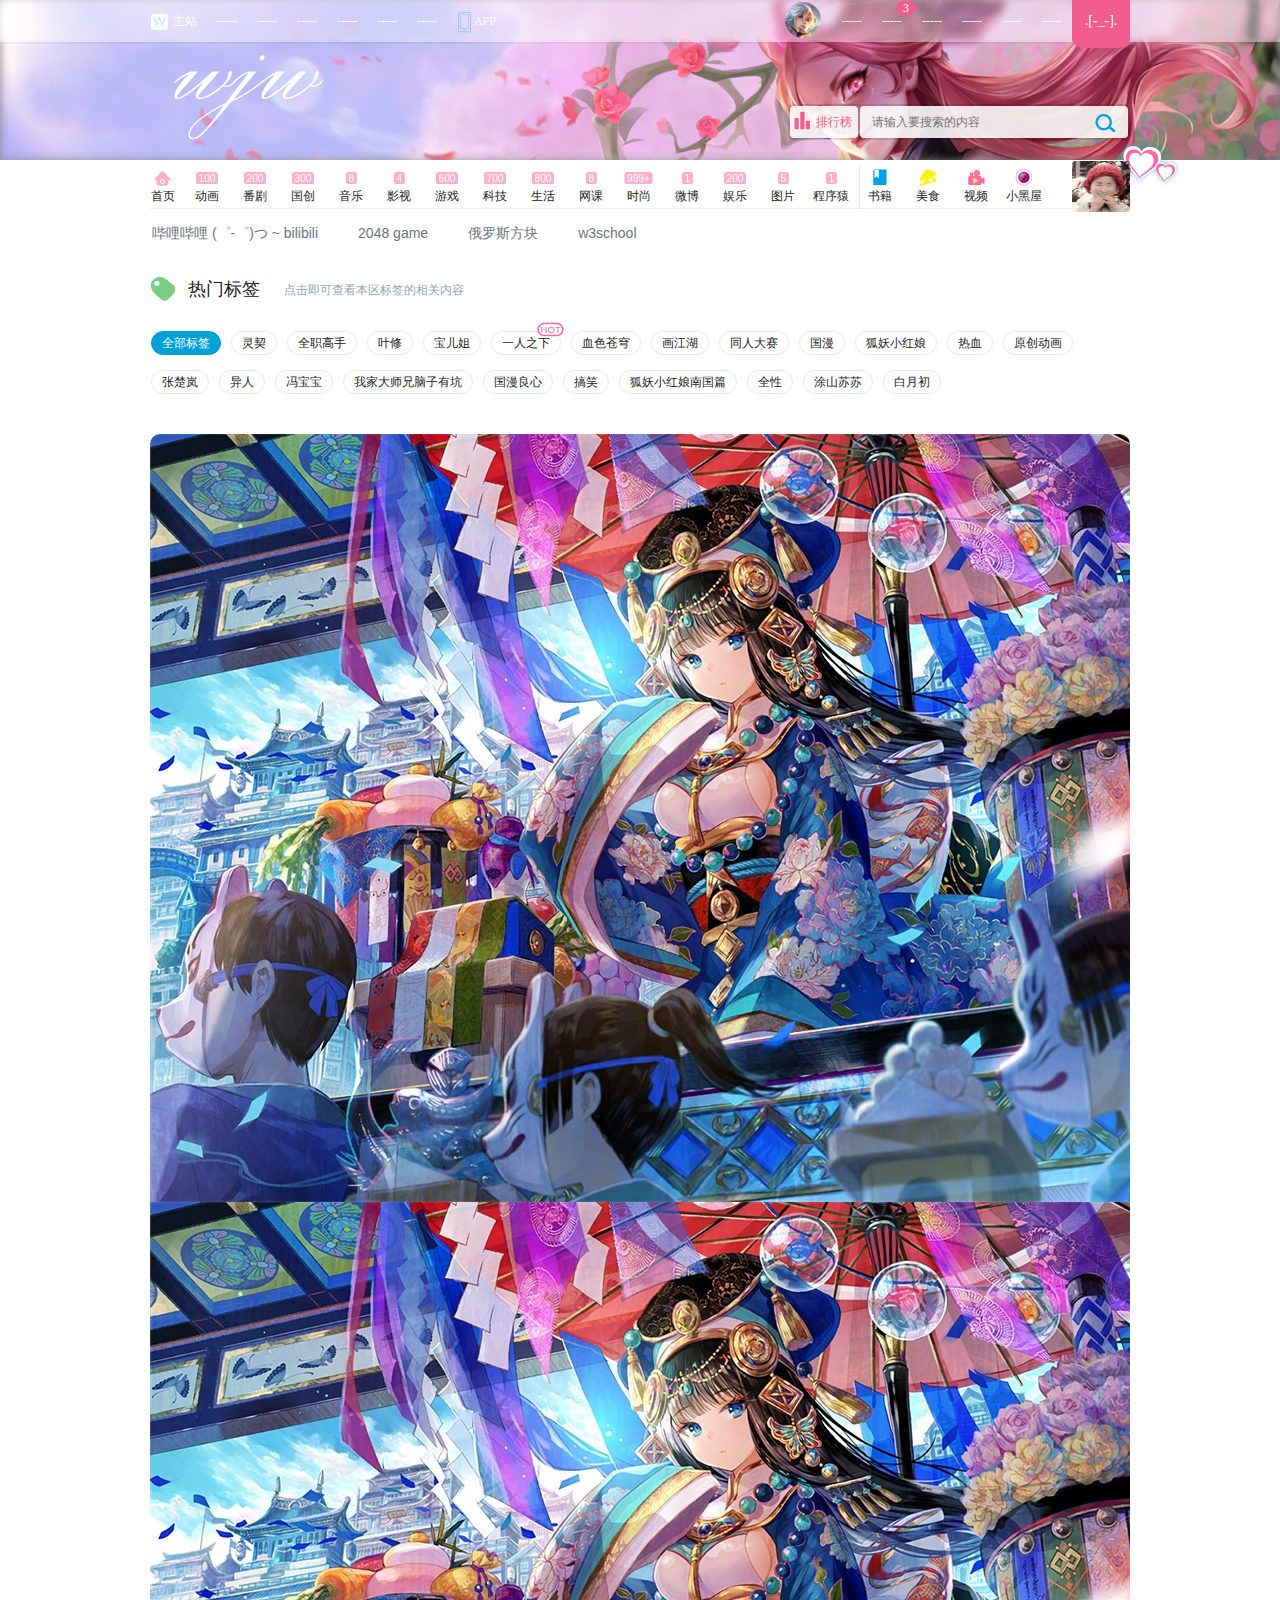
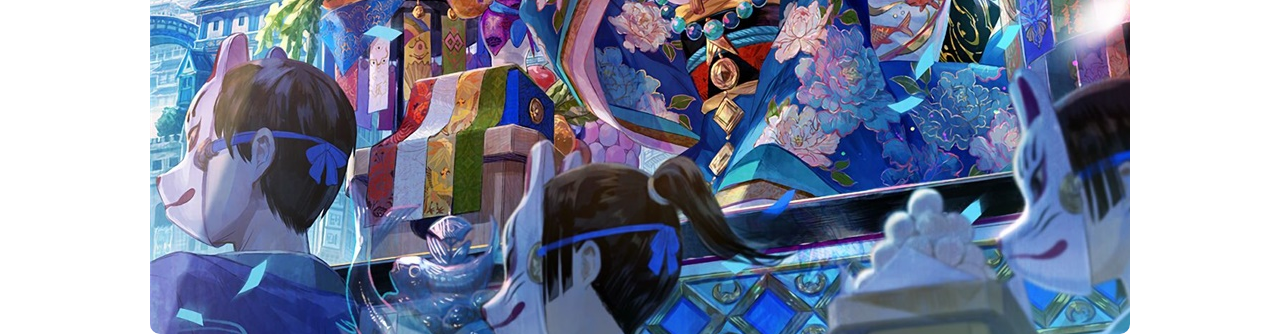
<file: index.html>
<!-- test -->
<!DOCTYPE html><html lang="zh-Hans">
<head>
	<title>personal website</title>
	<meta charset="utf-8" />
	<meta http-equiv="X-UA-Compatible" content="IE=edge" />
	<meta name="renderer" content="webkit" />
	<meta name="description" content="NO NO NO" />
	<meta name="keywords" content="NO,NO,NO" />
	<!-- <meta name="spm_prefix" content="333.113" /> -->
	
	<link rel="shortcut icon"  href="image/main/favicon.png" />
	<link href="css/main.css" type="text/css" rel="stylesheet"/>
	<link href="js/main.js" type="text/script" rel="stylesheet"/>
	<script src="js/main.js"></script>
    
</head>
<body>
	<div id="sub-channel-app">
	</div>
	<div id="app">
		<div class="bili-header-m report-wrap-module report-wrap-module">
			<div class="nav-menu blur-black">
				<div id="blur-bg" class="blur-bg" style="background-image: url(image/main/bgimg_12.png)"> <!-- class="head-banner" -->
				</div>
		  		<div class="nav-mask">
		  		</div>

		  		<div class="bili-wrapper clearfix">
		  			<div class="nav-con fl">
		  				<ul>
		  					<li report-id="playpage_main" class="nav-item home">
		  						<a href="" title="主站" class="t">
		  							<i class="bili-icon"></i>主站</a>
		  					</li>
		  					
		  					<li report-id="playpage_huahua" class="nav-item hbili">
		  						<a href="" target="_blank" title="画友" class="t">-----</a>
		  					</li>
		  					
		  					<li report-id="playpage_game" class="nav-item game">
		  						<a href="" target="_blank" title="游戏中心" class="t">-----</a>
		  						<!---->
		  					</li>
		  					
		  					<li report-id="playpage_live" class="nav-item live">
		  						<a href="" target="_blank" title="直播" class="t">-----</a>
		  						<!---->
		  					</li>
		  					
		  					<li report-id="playpage_buy" class="nav-item buy">
		  						<a href="" target="_blank" title="会员购" class="t">-----</a>
		  					</li>
		  					
		  					<li report-id="playpage_bml" class="nav-item">
		  						<a href="" target="_blank" title="BML" class="t">-----</a>
		  					</li>
		  					
		  					<li report-id="playpage_bworld" class="nav-item">
		  						<a href="" target="_blank" title="BWORLD" class="t">-----</a>
		  					</li>
		  					
		  					<li report-id="playpage_download" class="nav-item mobile">
		  						<i class="b-icon b-icon-app"></i>
		  						<a id="header-mobile-app" href="" target="_blank" title="下载APP" class="t">APP</a>
		  					</li>
		  				</ul>
		  			</div>

		  			<div report-id="playpage_contribution" class="up-load fr">
		  				<a href="" target="_blank" class="u-link">.[-_-].	</a>
		  			</div>
					
					<div class="nav-con fr">
		  				<ul class="fr">
		  					<li report-id="playpage_1" class="profile-info"> <!-- 删除"nav-item"标签 -->
		  						<a href="" title="" class="t">
		  							<div class="i-face">
		  								<img src="image/main/favicon.png" alt="" class="face">
		  								<img class="pendant">
		  							</div>
		  						</a>
		  					</li>
		  					
		  					<li report-id="playpage_2" class="nav-item">
		  						<a href="" target="_blank" title="2" class="t">-----</a>
		  						<div class="bili-header-m vip-m dd-bubble" id="i_menu_become_vip" style="display: none;">
			  						<div class="bubble-traditional">
			  							<div class="recommand">
			  								<div class="title">
			  									hello world
			  									<a href="" target="_blank" class="more">
			  										more and more
			  										<i class="b-icon b-icon-arrow-r"></i>
			  									</a>
			  								</div>
			  								<div class="bubble-col bubble-col-1 bubble-col-3">
			  									<div class="item">
			  									</div>
			  									<div class="item">
			  									</div>
			  									<div class="item">
			  									</div>
			  								</div>
			  							</div>
			  						</div>
		  						</div>
		  					</li>
		  					
		  					<li report-id="playpage_3" class="nav-item">
		  						<a href="" target="_blank" title="3" class="t">
		  							<div class="num">3</div>-----</a>
		  					</li>
		  					
		  					<li report-id="playpage_4" class="nav-item">
		  						<a href="" target="_blank" title="4" class="t">-----</a>
		  					</li>
		  					
		  					<li report-id="playpage_5" class="nav-item">
		  						<a href="" target="_blank" title="5" class="t">-----</a>
		  					</li>
		  					
		  					<li report-id="playpage_6" class="nav-item">
		  						<a href="" target="_blank" title="6" class="t">-----</a>
		  					</li>
		  					
		  					<li report-id="playpage_7" class="nav-item">
		  						<a href="" target="_blank" title="7" class="t">-----</a>
		  					</li>
		  					
		  				</ul>
		  			</div>
				</div>
			</div>

			<div id="head-banner" class="head-banner report-wrap-module report-scroll-module" scrollshow="true" style="background-image: url(image/main/bgimg_12.png)">
				<div class="head-content bili-wrapper">
					<p class="head-title">ak47</p>
					<div class="search">
						<form class="searchform" action="https://www.baidu.com/s" target="_blank" method="get">
							<input type="text" autocomplete="off" accesskey="s" x-webkit-speech x-webkit-grammar="builtin:translate" placeholder="请输入要搜索的内容" name="wd" class="search-keyword">
							<button type="submit" class="search-submit" value="search"></button>
						</form>
						<a href="" target="_blank" class="link-ranking">
						<span>排行榜</span>
						</a>
					</div>
	      			<a href="index.html" class="head-logo" style="background-image: url(image/main/my_logo_2.png);">
	      			</a>
	  			</div>
	      		<a href="" target="_blank" class="banner-link">
	      		</a>
	      		<div class="append-look" onclick="changeBgImg()">
	      			<img src="image/main/append_out.png" alt="">
	      		</div>

	  		</div>
<!-- --------------------------------------------------------------------------------------------------------------------------------------------- -->
	      	<div class="bili-wrapper choose">
		      	<div id="primary_menu" class="primary-menu report-wrap-module report-scroll-module border-b" scrollshow="true">
		      		<ul class="nav-menu">
			      		<li class="home">
			      			<a href="">
			      			<!---->
					      		<div class="nav-name">首页</div>
				      		</a>
				      		<ul class="sub-nav"></ul>
			      		</li>
			      		<li>
			      			<a href="">
					  			<div class="num-wrap">
					  				<span>100</span>
					  			</div>
						      	<div class="nav-name">动画</div>
			      			</a>
				      		<ul class="sub-nav">
					      		<li>
					      			<a href="">
					      				<span>短片·手书·配音</span>
					      			</a>
					      		</li>
				      		
					      		<li>
					      			<a href="">	
					      				<span>综合</span>
					      			</a>
					      		</li>
				      		</ul>
			      		</li>
			      		<li>
			      			<a href="">
					      		<div class="num-wrap">
					      			<span>200</span>
					      		</div>

					      		<div class="nav-name">番剧</div>
			      			</a>
				      		<ul class="sub-nav">
				      			<li>
				      				<a href="">
				      					<span>连载动画</span>
				      				</a>

				      			</li>
				      			
					      		<li>
					      			<a href="">
					      				<span>完结动画</span>
					      			</a>
					      		</li>
					      		
					      		<li>
					      			<a href="">
					      				<span>资讯</span>
					      			</a>
					      		</li>
					      		
					      		<li>
					      			<a href="">
					      				<span>官方延伸</span>
					      			</a>
					      		</li>
					      		
					      		<li>
					      			<a href="">
					      				<span>新番时间表</span>
					      			</a>
					      		</li>
					      		
					      		<li>
					      			<a href="">
					      				<span>番剧索引</span>
					      			</a>
					      		</li>
				      		</ul>
			      		</li>
			      		<li>
			      			<a href="">
					      		<div class="num-wrap">
					      			<span>300</span>
					      		</div>

					      		<div class="nav-name">国创
					      		</div>
			      			</a>
				      		<ul class="sub-nav">
				      			<li>
				      				<a href="">
				      					<span>国产动画</span>
				      				</a>

				      			</li>
				      			
					      		<li>
					      			<a href="">
					      				<span>国产原创相关</span>
					      			</a>
					      		</li>
					      		
					      		<li>
					      			<a href="">
					      				<span>布袋戏</span>
					      			</a>
					      		</li>
					      		
					      		<li>
					      			<a href="">
					      				<span>资讯</span>
					      			</a>
					      		</li>
					      		
					      		<li>
					      			<a href="">
					      				<span>新番时间表</span>
					      			</a>
					      		</li>
					      		
					      		<li>
					      			<a href="">
					      				<span>国产动画索引</span>
					      			</a>
					      		</li>
				      		</ul>
			      		</li>
			      		<li class="music-collection">
			      			<a href="">
					      		<div class="num-wrap">
					      			<span>8</span>
					      		</div>

					      		<div class="nav-name">音乐
								</div>
			      			</a>
				      		<ul class="sub-nav">
				      			<li>
				      				<a href="http://y.qq.com/" target="_blank">
				      					<span>QQ音乐</span>
				      				</a>

				      			</li>
				      			
					      		<li>
					      			<a href="http://www.xiami.com/" target="_blank">
					      				<span>虾米音乐</span>
					      			</a>
					      		</li>
					      		
					      		<li>
					      			<a href="http://www.kugou.com/" target="_blank">
					      				<span>酷狗音乐</span>
					      			</a>
					      		</li>
					      		
					      		<li>
					      			<a href="http://music.baidu.com/" target="_blank">
					      				<span>百度音乐</span>
					      			</a>
					      		</li>
					      		
					      		<li>
					      			<a href="http://www.kuwo.cn/" target="_blank">
					      				<span>酷我音乐</span>
					      			</a>
					      		</li>

					      		<li>
					      			<a href="http://music.163.com/" target="_blank">
					      				<span>网易云音乐</span>
					      			</a>
					      		</li>
					      		
					      		<li>
					      			<a href="" target="_blank">
					      				<span>OP/ED/OST</span>
					      			</a>
					      		</li>
					      		
					      		<li>
					      			<a href="" target="_blank">
					      				<span>音乐选集</span>
					      			</a>
					      		</li>
				      		</ul>
			      		</li>
			      		<li class="video-collection">
							<a href="">
								<div class="num-wrap">
									<span>4</span>
								</div>

								<div class="nav-name">影视
								</div>
							</a>
							<ul class="sub-nav">
								<li>
									<a href="https://www.bilibili.com/" target="_blank">
										<span>哔哩哔哩 (゜-゜)つ ~ bilibili</span>
									</a>
								</li>
									
								<li>
									<a href="https://v.qq.com/" target="_blank">
										<span>腾讯视频</span>
									</a>
								</li>
								
								<li>
									<a href="http://www.iqiyi.com/" target="_blank">
										<span>爱奇艺</span>
									</a>
								</li>
								
								<li>
									<a href="http://www.youku.com/" target="_blank">
										<span>优酷</span>
									</a>
								</li>
							</ul>
						</li>
			      		<li>
			      			<a href="">
					      		<div class="num-wrap">
					      			<span>600</span>
					      		</div>

					      		<div class="nav-name">游戏
					      		</div>
				      		</a>
				      		<ul class="sub-nav">
				      			<li>
				      				<a href="">
				      					<span>单机游戏</span>
				      				</a>

				      			</li>
				      			
					      		<li>
					      			<a href="">
					      				<span>电子竞技</span>
					      			</a>
					      		</li>
					      		
					      		<li>
					      			<a href="">
					      				<span>手机游戏</span>
					      			</a>
					      		</li>
					      		
					      		<li>
					      			<a href="">
					      				<span>网络游戏</span>
					      			</a>
					      		</li>
					      		
					      		<li>
					      			<a href="">
					      				<span>小游戏</span>
					      			</a>
					      			<ul class="sub-sub-nav">
					      				<li>
					      					<a href="html/2048Game.html" target="_blank">
					      						<span>2048 game</span>
					      					</a>
					      				</li>

					      				<li>
					      					<a href="html/tetrisGame.html" target="_blank">
					      						<span>俄罗斯方块</span>
					      					</a>
					      				</li>
					      			</ul>
					      		</li>
					      		
					      		<li>
					      			<a href="">
					      				<span>音游</span>
					      			</a>
					      		</li>
					      		
				      		</ul>
				      	</li>
			      		<li>
			      			<a href="">
					      		<div class="num-wrap">
					      			<span>700</span>
					      		</div>

					      		<div class="nav-name">科技
					      		</div>
				      		</a>
				      		<ul class="sub-nav">
				      			<li>
				      				<a href="">
				      					<span>趣味科普人文</span>
				      				</a>

				      			</li>
				      			
					      		<li>
					      			<a href="">
					      				<span>演讲·公开课</span>
					      			</a>
					      		</li>
					      		
					      		<li>
					      			<a href="">
					      				<span>星海</span>
					      			</a>
					      		</li>
					      		
					      		<li>
					      			<a href="">
					      				<span>数码</span>
					      			</a>
					      		</li>
					      		
					      		<li>
					      			<a href="">
					      				<span>机械</span>
					      			</a>
					      		</li>
					      		
				      		</ul>
				      	</li>
			      		<li>
			      			<a href="">
					      		<div class="num-wrap">
					      			<span>800</span>
					      		</div>

					      		<div class="nav-name">生活
					      		</div>
			      			</a>
				      		<ul class="sub-nav">
				      			<li>
				      				<a href="">
				      					<span>搞笑</span>
				      				</a>

				      			</li>
				      			
					      		<li>
					      			<a href="">
					      				<span>日常</span>
					      			</a>
					      		</li>
					      		
					      		<li>
					      			<a href="">
					      				<span>美食圈</span>
					      			</a>
					      		</li>
					      		
					      		<li>
					      			<a href="">
					      				<span>动物圈</span>
					      			</a>
					      		</li>
					      		
					      		<li>
					      			<a href="">
					      				<span>手工</span>
					      			</a>
					      		</li>
					      		
					      		<li>
					      			<a href="">
					      				<span>绘画</span>
					      			</a>
					      		</li>
					      		
					      		<li>
					      			<a href="">
					      				<span>运动</span>
					      			</a>
					      		</li>
					      		
					      		<li>
					      			<a href="">
					      				<span>其他</span>
					      			</a>
					      		</li>
				      		</ul>
			      		</li>
			      		<li class="net-class">
			      			<a href="">
					  			<div class="num-wrap">
					  				<span>8</span>
					  			</div>

					  			<div class="nav-name">网课
					  			</div>
				      		</a>
				      		<ul class="sub-nav">
					      		<li>
					      			<a href="http://study.163.com/" target="_blank">
					      				<span>网易云课堂</span>
					      			</a>
					      		</li>
					      		<li>
					      			<a href="http://open.163.com/" target="_blank">
					      				<span>网易公开课</span>
					      			</a>
					      		</li>
					      		<li>
					      			<a href="http://www.51rgb.com/" target="_blank">
					      				<span>51rgb</span>
					      			</a>
					      		</li>
					      		<li>
					      			<a href="https://www.liaoxuefeng.com/" target="_blank">
					      				<span>廖雪峰</span>
					      			</a>
					      		</li>
					      		<li>
					      			<a href="http://www.geconline.cn/course/explore/Embedded_vip" target="_blank">
					      				<span>粤嵌课堂</span>
					      			</a>
					      		</li>
					      		<li>
					      			<a href="http://www.w3school.com.cn/index.html" target="_blank">
					      				<span>w3school</span>
					      			</a>
					      		</li>
					      		<li>
					      			<a href="http://www.imooc.com/course/list" target="_blank">
					      				<span>慕课网</span>
					      			</a>
					      		</li>
					      		<li>
					      			<a href="https://ke.qq.com/" target="_blank">
					      				<span>腾讯课堂</span>
					      			</a>
					      		</li>
				      		</ul>
				      	</li>
			      		<li>
			      			<a href="">
								<div class="num-wrap">
									<span>999+</span>
								</div>

								<div class="nav-name">时尚
								</div>
			  				</a>
				  			<ul class="sub-nav">
				  				<li>
				  					<a href="">
				  						<span>美妆</span>
				  					</a>
				  				</li>
				  				
					  			<li>
					  				<a href="">
					  					<span>服饰</span>
					  				</a>
					  			</li>
					  			
					  			<li>
					  				<a href="">
					  					<span>健身</span>
					  				</a>
					  			</li>
					  			
					  			<li>
					  				<a href="">
					  					<span>资讯</span>
					  				</a>
					  			</li>
				  			</ul>
				  		</li>
			  			<li class="weibo-sina">
			  				<a href="https://weibo.com/" target="_blank">
								<div class="num-wrap">
									<span>1</span>
								</div>

								<div class="nav-name">微博
								</div>
							</a>
							<ul class="sub-nav"><!----></ul>
						</li>
						<li>
							<a href="">
								<div class="num-wrap">
									<span>200</span>
								</div>

								<div class="nav-name">娱乐
								</div>
							</a>
							<ul class="sub-nav">
								<li>
									<a href="">
										<span>综艺</span>
									</a>
								</li>
								
								<li>
									<a href="">
										<span>明星</span>
									</a>
								</li>
								
								<li>
									<a href="">
										<span>Korea相关</span>
									</a>
								</li>
							</ul>
						</li>
						<li>
			      			<a href="">
					      		<div class="num-wrap">
					      			<span>5</span>
					      		</div>

					      		<div class="nav-name">图片
					      		</div>
				        	</a>
				      		<ul class="sub-nav">
					      		<li>
					      			<a href="http://image.baidu.com/" target="_blank">
					      				<span>百度图片</span>
					      			</a>
					      		</li>
					      		<li>
					      			<a href="https://pixabay.com/" target="_blank">
					      				<span>pixabay</span>
					      			</a>
					      		</li>
					      		<li>
					      			<a href="https://unsplash.com/search/photos/book" target="_blank">
					      				<span>unsplash</span>
					      			</a>
					      		</li>
					      		<li>
					      			<a href="" target="_blank">
					      				<span>--</span>
					      			</a>
					      		</li>
					      		<li>
					      			<a href="" target="_blank">
					      				<span>--</span>
					      			</a>
					      		</li>
				      		</ul>
			      		</li>
						<li class="code-tool">
							<a href="">
								<div class="num-wrap">
									<span>1</span>
								</div>

								<div class="nav-name">程序猿
								</div>
							</a>
							<ul class="sub-nav">
								<li>
									<a href="https://tool.lu/" target="_blank">
										<span>程序猿工具箱</span>
									</a>
								</li>
								
								<li>
									<a href="">
										<span>...</span>
									</a>
								</li>
								
								<li>
									<a href="">
										<span>...</span>
									</a>
								</li>
							</ul>
						</li>
						<li class="side-nav book" style="border-left: 1px solid #e5e9ef">
							<a href="http://www.neat-reader.cn/" target="_blank" class="side-link">
								<i class="book"></i>
								<span>书籍</span>
							</a>
							<div class="sub-nav square-wrap">
								<ul>
									<li>
										<a href="">
											<i class="icon-prim icon-vip-buy"></i>
											<span>文学小说</span>
										</a>
									</li>
									
									<li>
										<a href="">
											<i class="icon-prim icon-activity"></i>
											<span>经典名著</span>
										</a>
									</li>
									
									<li>
										<a href="">
											<i class="icon-prim icon-game"></i>
											<span>生活休闲</span>
										</a>
									</li>
									
									<li>
										<a href="">
											<i class="icon-prim icon-news"></i>
											<span>科普教育</span>
										</a>
									</li>
									
									<li>
										<a href="">
											<i class="icon-prim icon-hy"></i>
											<span>纪实传记</span>
										</a>
									</li>
									
									<li>
										<a href="">
											<i class="icon-prim icon-mango"></i>
											<span>心理学</span>
										</a>
									</li>

									<li>
										<a href="">
											<i class="icon-prim icon-mango"></i>
											<span>社科历史</span>
										</a>
									</li>

									<li>
										<a href="">
											<i class="icon-prim icon-mango"></i>
											<span>心理学</span>
										</a>
									</li>
								</ul>
								<div class="square-field">
								</div>
							</div>
						</li>
						<li class="side-nav yami-food">
							<a href="" class="side-link">
								<i class="yami-food"></i>
								<span>美食</span>
							</a>
							<div class="sub-nav square-wrap">
								<ul>
									<li>
										<a href="">
											<i class="icon-prim icon-vip-buy"></i>
											<span>会员购</span>
										</a>
									</li>
									
									<li>
										<a href="">
											<i class="icon-prim icon-activity"></i>
											<span>活动中心</span>
										</a>
									</li>
									
									<li>
										<a href="">
											<i class="icon-prim icon-game"></i>
											<span>游戏中心</span>
										</a>
									</li>
									
									<li>
										<a href="">
											<i class="icon-prim icon-news"></i>
											<span>新闻中心</span>
										</a>
									</li>
									
									<li>
										<a href="">
											<i class="icon-prim icon-hy"></i>
											<span>画友</span>
										</a>
									</li>
									
									<li>
										<a href="">
											<i class="icon-prim icon-mango"></i>
											<span>芒果TV</span>
										</a>
									</li>
								</ul>
								<div class="square-field">
								</div>
							</div>
						</li>
						<li class="side-nav video">
							<a href="" class="side-link">
								<i class="live"></i>
								<span>视频</span>
							</a>
							<div class="sub-nav nav-live">
								<ul>

									<li>
										<a href="">
											<span>推荐主播</span>
										</a>
									</li>
									
									<li>
										<a href="">
											<span>生活娱乐</span>
										</a>
									</li>
									
									<li>
										<a href="">
											<span>绘画专区</span>
										</a>
									</li>
									
									<li>
										<a href="">
											<span>唱见舞见</span>
										</a>
									</li>
									
									<li>
										<a href="">
											<span>御宅文化</span>
										</a>
									</li>
									
									<li>
										<a href="">
											<span>单机联机</span>
										</a>
									</li>
									
									<li>
										<a href="">
											<span>网络游戏</span>
										</a>
									</li>
									
									<li>
										<a href="">
											<span>电子竞技</span>
										</a>
									</li>
									
									<li>
										<a href="">
											<span>手游直播</span>
										</a>
									</li>
								</ul>
								<div class="live-field fl">
									<a target="_blank" href="" class="pic">
										<img src="image/main/GIF.gif" alt="有文画">
									</a>
									<a target="_blank" href="" class="pic">
										<img src="image/main/GIF.gif" alt="小视频">
									</a>
								</div>
							</div>
						</li>
						<li class="side-nav blackroom">
							<a href="" class="side-link">
								<i class="blackroom"></i>
								<span>小黑屋</span>
							</a>
						</li>
					</ul>
					<div class="gif-menu nav-gif">
						<a href=" " target="_blank" title="gif" class="random-p">
							<img src="image/main/GIF.gif" alt>
						</a>
					</div>
				</div>
			</div>
		</div>
<!-- ---------------------------------------------------------------------------------------------------------------------------------------- -->
		<div class="bili-wrapper">
			<div class="sub-nav-m">
				<ul class="clearfix">
					<li class="on">
						<a href="https://www.bilibili.com/" target="_blank">哔哩哔哩 (゜-゜)つ ~ bilibili
						</a>
					</li>
					<li>
						<a href="html/2048Game.html" target="_blank">2048 game
						</a>
					</li>
					<li>
						<a href="html/tetrisGame.html" target="_blank">俄罗斯方块
						</a>
					</li>
					<li>
						<a href="http://www.w3school.com.cn/index.html" target="_blank">w3school
						</a>
					</li>
				</ul>
				<div class="tips">
					<i class="t-arrow"></i>
					<p></p>
				</div>
			</div>
<!-- --------------------------------------------------- -->
			<div class="sub-channel-m">
				<!---->
				<div class="tag-list-wrp">
					<div class="title clearfix">
						<span class="icon"></span>
						<span class="name">热门标签</span>
						<span class="small">点击即可查看本区标签的相关内容</span>
					</div>

					<div class="tag-list-cnt" style="max-height:auto;">
						<ul class="tag-list">
							<li title="全部标签" class="tag-item on">
								<a href="#/all" class="tag-a">全部标签
								</a>
							</li>
							
							<li title="灵契" class="tag-item">
								<a href="#/000001" class="tag-a">灵契
								</a>
							</li>
						
							<li title="全职高手" class="tag-item">
								<a href="#/000002" class="tag-a">全职高手
								</a>
							</li>
						
							<li title="叶修" class="tag-item">
								<a href="#/000003" class="tag-a">叶修
								</a>
							</li>
						
							<li title="宝儿姐" class="tag-item">
								<a href="#/000004" class="tag-a">宝儿姐
								</a>
							</li>
						
							<li title="一人之下" class="tag-item">
								<a href="#/000005" class="tag-a">一人之下
								</a>
								<div class="hot">HOT
								</div>
							</li>
						
							<li title="血色苍穹" class="tag-item">
								<a href="#/000006" class="tag-a">血色苍穹
								</a>
							</li>
						
							<li title="画江湖" class="tag-item">
								<a href="#/000007" class="tag-a">画江湖
								</a>
							</li>
						
							<li title="同人大赛" class="tag-item">
								<a href="#/000008" class="tag-a">同人大赛
								</a>
							</li>
						
							<li title="国漫" class="tag-item">
								<a href="#/000009" class="tag-a">国漫
								</a>
							</li>
						
							<li title="狐妖小红娘" class="tag-item">
								<a href="#/000010" class="tag-a">狐妖小红娘
								</a>
							</li>
						
							<li title="热血" class="tag-item">
								<a href="#/000011" class="tag-a">热血
								</a>
							</li>
						
							<li title="原创动画" class="tag-item">
								<a href="#/000012" class="tag-a">原创动画
								</a>
							</li>
						
							<li title="张楚岚" class="tag-item">
								<a href="#/000013" class="tag-a">张楚岚
								</a>
								<!---->
							</li>
						
							<li title="异人" class="tag-item">
								<a href="#/000014" class="tag-a">异人
								</a>
								<!---->
							</li>
						
							<li title="冯宝宝" class="tag-item">
								<a href="#/000015" class="tag-a">冯宝宝
								</a>
								<!---->
							</li>
						
							<li title="我家大师兄脑子有坑" class="tag-item">
								<a href="#/000016" class="tag-a">我家大师兄脑子有坑
								</a>
								<!---->
							</li>
						
							<li title="国漫良心" class="tag-item">
								<a href="#/000017" class="tag-a">国漫良心
								</a>
								<!---->
							</li>
						
							<li title="搞笑" class="tag-item">
								<a href="#/000018" class="tag-a">搞笑
								</a>
								<!---->
							</li>
						
							<li title="狐妖小红娘南国篇" class="tag-item">
								<a href="#/000019" class="tag-a">狐妖小红娘南国篇
								</a>
								<!---->
							</li>
						
							<li title="全性" class="tag-item">
								<a href="#/000020" class="tag-a">全性
								</a>
								<!---->
							</li>
						
							<li title="涂山苏苏" class="tag-item">
								<a href="#/000021" class="tag-a">涂山苏苏
								</a>
								<!---->
							</li>
						
							<li title="白月初" class="tag-item">
								<a href="#/000022" class="tag-a">白月初
								</a>
								<!---->
							</li>
						</ul>
					</div>
					<!---->
				</div>
<!-- --------------------------------------------------- -->
				<!-- <div>
					<div class="l-con">
						<div class="video-floor-m" style="display:none;">
							<div class="dynamic-title">
								<div class="title clearfix">
									<span class="icon"></span>
									<span class="name">最新动态</span>
								</div>

								<div class="read-push">
									<i class="icon icon_read"></i>
									<span class="info">换一换</span>
								</div>
							</div>
							<div class="storey-box clearfix">
								<div class="v-list">
									<div class="load-state">
										<span class="loading">正在加载...</span>
									</div>
								</div>
							</div>
						</div>
						<div id="videolist_box" class="video-list list-c">
							<div class="vl-hd clearfix">
								<div class="left">
									<ul class="tab-list order-tab">
										<a href="#/all/default">
										<li class="on">投稿时间排序
										</li>
										</a>
										<a href="#/all/click/0/1/2018-05-26,2018-06-02">
											<li>视频热度排序
											</li>
										</a>
									</ul>
								</div>

								<div class="right">
									<ul class="tab-list type-tab">
										<a href="#/all/default/0">
										<li class="all on">全部
										</li>
										</a>
										<a href="#/all/default/1">
										<li class="origin">原创
										</li>
										</a>
									</ul>
									<span class="s-line"></span>
									<ul class="tab-list display-tab">
										<li class="mod-1">
										</li>
									
										<li class="mod-2 on">
										</li>
								
										<li class="mod-3">
										</li>
									</ul>
								</div>
							</div>

							<div class="vd-list-cnt">
								<ul class="vd-list mod-2"></ul>
								<div style="clear:both">
								</div>
								<div class="load-state">
									<span class="loading">正在加载...
									</span>
								</div>
							</div>
						</div>
					</div>

					<div class="r-con">
						<section class="sec-rank">
							<header class="rank-head">
								<h3>热门</h3>
							</header>
							<div class="rank-list-wrap">
								<ul class="rank-list hot-list">
									<li class="state">
										<div class="b-loading">
										</div>
									</li>
								</ul>
							</div>
						</section>
						<div class="mobile-link-l">
							<a href="//app.bilibili.com/" target="_blank">
							</a>
						</div>
					</div>

					<div class="clearfix">
					</div>
				</div> -->

<div style="height: 1500px; background: url(image/main/bgimg_8.png); -webkit-filter: blur(0px); filter: blur(0px); border-radius: 10px;"></div>

				<div id="go-top-m" class="go-top-m" onclick="pageScroll()">
					<div title="返回顶部" class="go-top icon"></div>
				</div>

			</div>
		</div>
	</div>
</body>
</html>
</file>
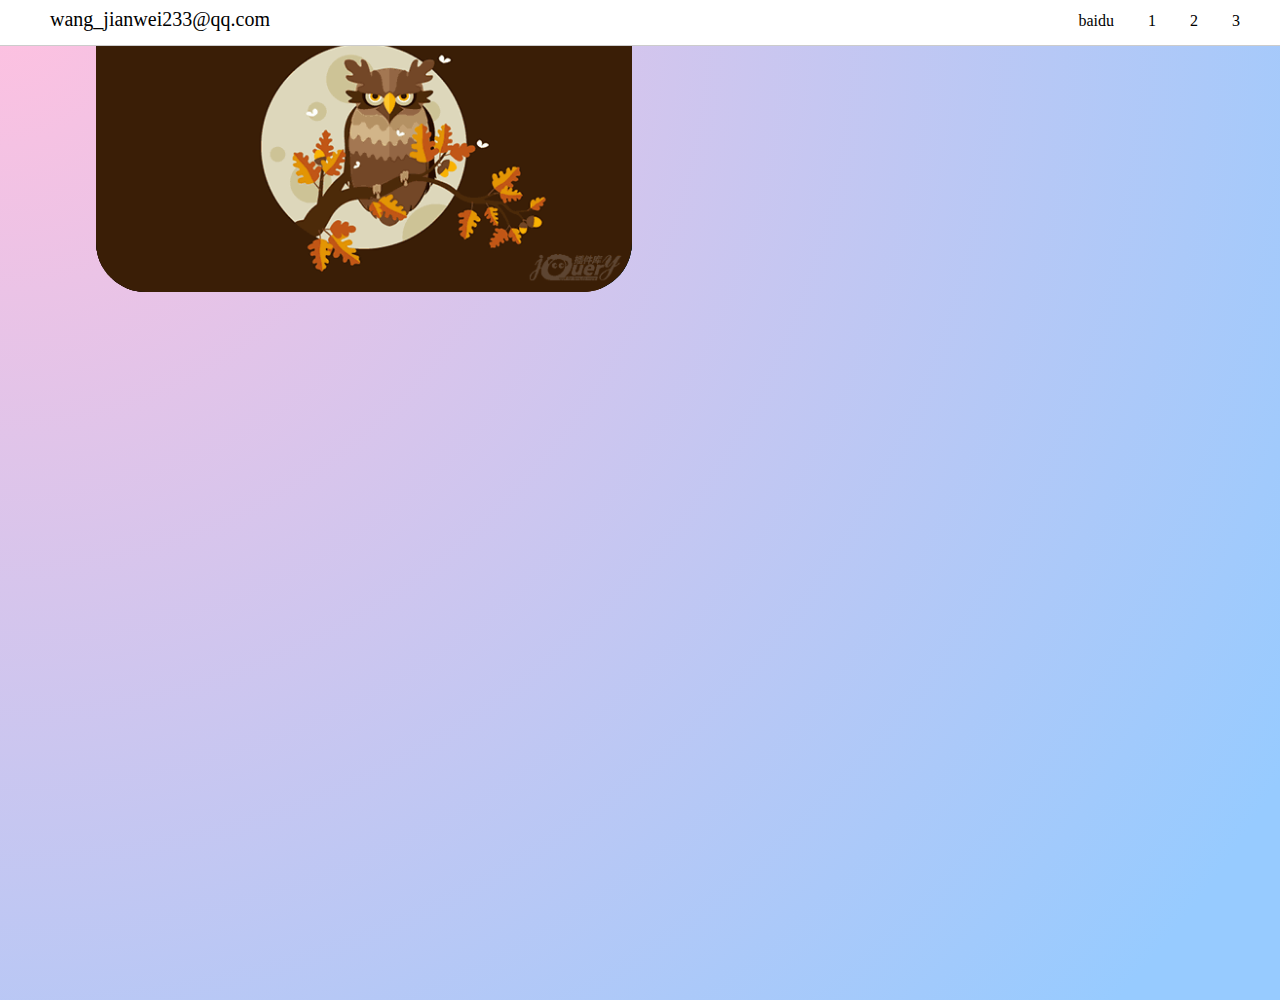
<file: old/index.html>
<!DOCTYPE html>
<html lang="en">
<head>
    <meta charset="UTF-8">
    <meta name="viewport" content="width=device-width, initial-scale=1, maximum-scale=1, user-scalable=no">
    <title>wang_jianwei233@qq.com</title>
    <link href="css/main.css" type="text/css" rel="stylesheet"/>
    <script src="http://ajax.googleapis.com/ajax/libs/jquery/1.11.0/jquery.min.js"></script>
    <script src="http://ajax.aspnetcdn.com/ajax/jQuery/jquery-1.11.0.js"></script>
    <script src="js/jquery-3.3.1.js"></script>
    <script src="js/main.js"></script>

</head>

<body class="index_body">
    <div class="head">
        <div class="head_1">
            <p>
                wang_jianwei233@qq.com
            </p>
        </div>
        <div class="head_2">
            <p class="baidu_p">
                <a href="https://www.baidu.com">baidu</a>
                <a href="https://www.baidu.com">1</a>
                <a href="https://www.baidu.com">2</a>
                <a href="https://www.baidu.com">3</a>
            </p>
        </div>
        <div style="width: 100%; height: 1px; background-color: #ccc; float: left;">
        </div>
    </div>

    <div class="middle">
        <div class="container">
            <div class="slide" alt="star">
                <!-- 轮播图片数量可自行增减 -->
                <div class="img"><img src="image/1.png"/></div>
                <div class="img"><img src="image/2.png"/></div>
                <div class="img"><img src="image/3.png"/></div>
                <div class="img"><img src="image/4.png"/></div>
                <div class="img"><img src="image/5.png"/></div>

                <div class="slide-bt"></div>
            </div>
        </div>
    </div>

    


</body>
</html>
</file>
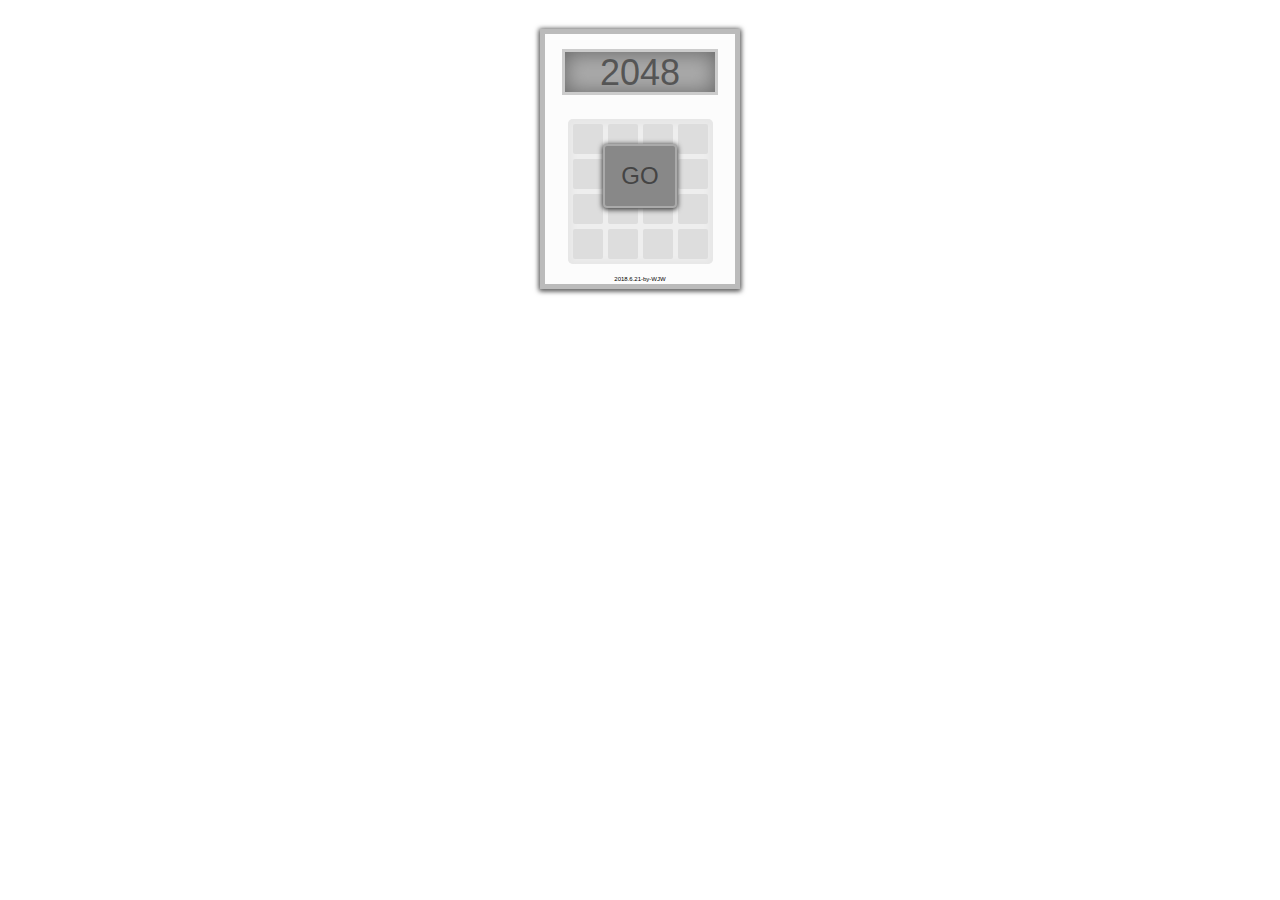
<file: html/2048Game.html>
<!DOCTYPE html>
<html lang="en">
<head>

	<meta charset="UTF-8">
	<title>2048-Game</title>

	<link href="../css/2048Game.css" type="text/css" rel="stylesheet"/>
	<link href="../js/2048Game.js" type="text/script" rel="stylesheet"/>
	
</head>
<body>
	<div class="all">

		<div class="head1">
			<p id="score" style="text-align: center;">2048</p>
		</div>

		<div id="mmm" class="mmm">
			<p>2018.6.21-by-WJW</p>
		</div>

		<div id="begin" class="begin" onclick="clickBegin()">
			GO
		</div>

		<div id="mid" class="head2">

			<div class="k num-1-1"><p id="p-1-1"></p></div>
			<div class="k num-1-2"><p id="p-1-2"></p></div>
			<div class="k num-1-3"><p id="p-1-3"></p></div>
			<div class="k num-1-4"><p id="p-1-4"></p></div>

			<div class="k num-2-1"><p id="p-2-1"></p></div>
			<div class="k num-2-2"><p id="p-2-2"></p></div>
			<div class="k num-2-3"><p id="p-2-3"></p></div>
			<div class="k num-2-4"><p id="p-2-4"></p></div>

			<div class="k num-3-1"><p id="p-3-1"></p></div>
			<div class="k num-3-2"><p id="p-3-2"></p></div>
			<div class="k num-3-3"><p id="p-3-3"></p></div>
			<div class="k num-3-4"><p id="p-3-4"></p></div>

			<div class="k num-4-1"><p id="p-4-1"></p></div>
			<div class="k num-4-2"><p id="p-4-2"></p></div>
			<div class="k num-4-3"><p id="p-4-3"></p></div>
			<div class="k num-4-4"><p id="p-4-4"></p></div>

		</div>
	</div>
</body>

<script src="../js/2048Game.js"></script>

</html>
</file>
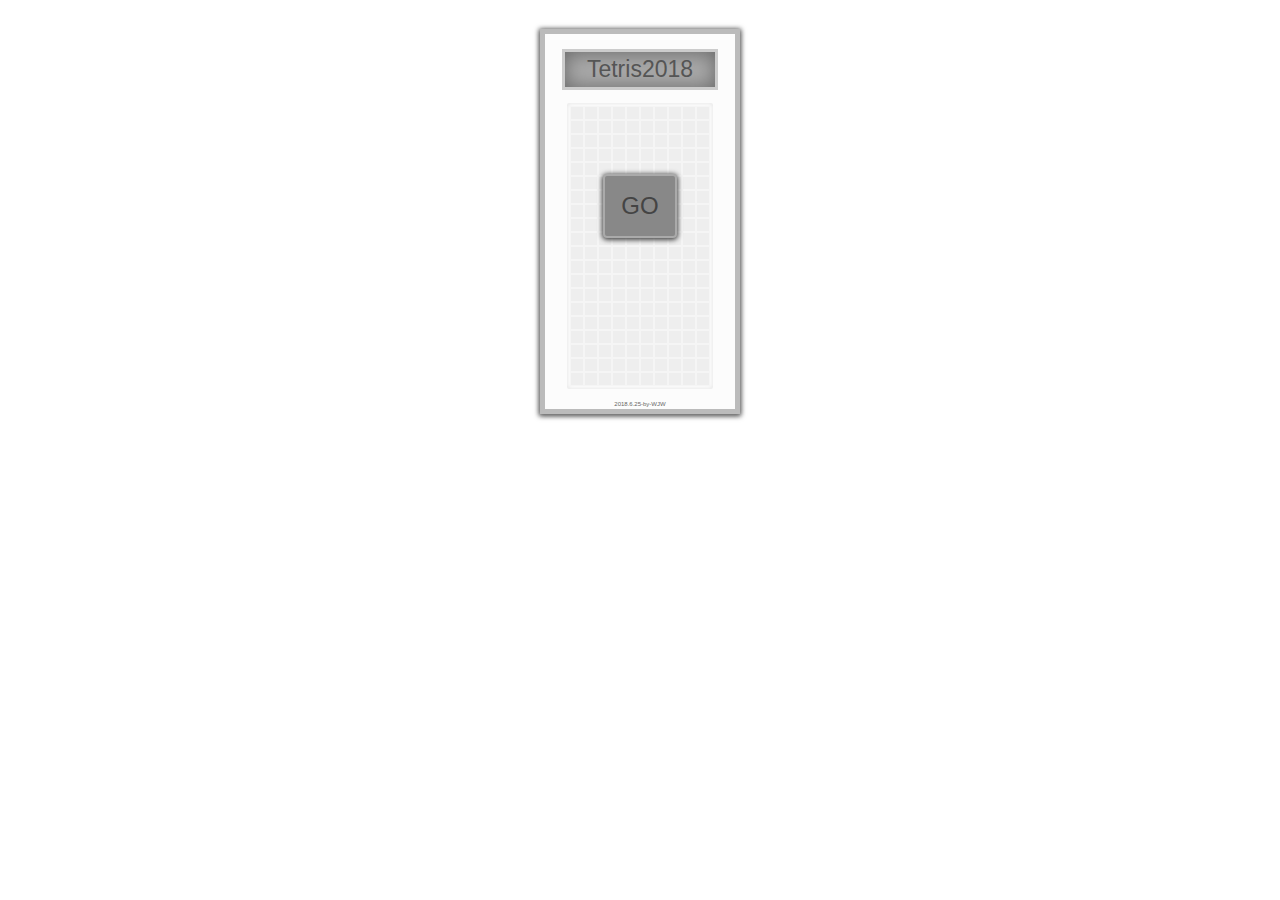
<file: html/tetrisGame.html>
<!DOCTYPE html>
<html lang="en">
<head>
	<meta charset="UTF-8">
	<title>俄罗斯方块</title>

	<link href="../css/tetrisGame.css" type="text/css" rel="stylesheet"/>
	<link href="../js/tetrisGame.js" type="text/script" rel="stylesheet"/>
</head>

<body>
	<div id="all" class="all">
		<div id="score" class="head" style="text-align: center;">
			<p>Tetris2018</p>
		</div>

		<div id="mmm" class="mmm">
			<p>2018.6.25-by-WJW</p>
		</div>

		<div id="begin" class="begin" onclick="clickBegin()">
			GO
		</div>
		<div class="middle">
			<div id="game-platform" class="game-platform"></div>
		</div>
	</div>
	<div id="next" class="next"></div>
	<div id="puse" class="puse" onclick="clickPuse()">| |</div>
</body>

<script src="../js/tetrisGame.js"></script>

</html>
</file>
<file: css/main.css>
* {
	margin: 0;
	padding: 0;
}

body, button, input, select, textarea {
	font: 12px Helvetica Neue,Helvetica,Arial,Microsoft Yahei,Hiragino Sans GB,Heiti SC,WenQuanYi Micro Hei,sans-serif;
}

a {
	border: none;
}
/*第一部分*/
.bili-header-m {
	position: relative;
	z-index: 10000;
	/* width: 100%; */
	/* height: 280px; */ /*高度由其他div确定*/
	background: #fff;
	font-weight: normal;
	font-style: normal;
	font-stretch: normal;
	font-size: 12px;
	font-family: 微软雅黑;
	line-height: normal;
	font-variant-ligatures: normal;
	font-variant-caps: normal;
	font-variant-numeric: normal;
}

.bili-header-m a {
	text-decoration: none;
}

.bili-header-m ol, .bili-header-m ul {
	list-style: none;
}

.bili-header-m img {
	border: none;
	vertical-align: middle;
}

.bili-header-m .fr {
	float: right;
}

.bili-header-m .nav-menu {
	position: relative;
	z-index: 200;
	margin: 0;
	padding: 0;
	width: 100%;
	height: 42px;
	color: #222;
}

.bili-header-m .nav-menu .blur-bg {
	position: absolute;
	top: 0;
	left: 0;
	margin: 0;
	padding: 0;
	width: 100%;
	height: 100%;
	background-position: center -2px;
 /*class="head-banner"*/
	background-repeat: no-repeat;
	-webkit-filter: blur(4px);
 /*毛玻璃*/
	filter: blur(4px);
 /*毛玻璃*/
}

.bili-header-m .nav-menu .nav-mask {
	position: absolute;
	top: 0;
	left: 0;
	width: 100%;
	height: 100%;
	background-color: hsla(0,0%,100%,.4);
	-webkit-box-shadow: rgba(0,0,0,.1) 0 1px 2px;
	box-shadow: 0 1px 2px rgba(0,0,0,.1);
}

.bili-wrapper {
	margin: 0 auto;
	width: 980px;
}

.bili-wrapper.clearfix {
	zoom: 1;
}

.clearfix:before {
	display: table;
	content: "";
}

.clearfix:after {
	clear: both;
	overflow: hidden;
}

.bili-header-m .nav-menu .bili-wrapper .nav-con.fl {
	float: left;
	display: inline;
	color: #222;
	margin-left: 1px;
}
/* .nav-item {
	float: left; */
/* text-align:  center; */
/* line-height: 42px; */
/* height: 42px; */
/* position: relative; */
/* background-color: hsla(0,0%,100%,0); */
/* -webkit-transition: all .3s; */
/* -o-transition: all .3s; */
/* transition: all .3s; */
/* list-style:none; */
.bili-header-m .nav-menu .bili-wrapper .nav-con .nav-item {
	position: relative;
	float: left;
	height: 42px;
	background-color: hsla(0,0%,100%,0);
	list-style: none;
	text-align: center;
	line-height: 42px;
	-webkit-transition: all .3s;
	-o-transition: all .3s;
	transition: all .3s;
}

.bili-header-m .nav-menu .bili-wrapper .nav-con .nav-item.home {
	margin-left: -10px;
	padding-left: 12px;
}

.bili-header-m .nav-menu .bili-wrapper .nav-con .nav-item.mobile {
	padding: 0 10px;
}

.bili-header-m .nav-menu .bili-wrapper .nav-con .nav-item:hover {
	background-color: hsla(0,0%,100%,.3);
}

.bili-header-m .nav-menu .bili-wrapper .nav-con .nav-item.home a {
	padding-left: 20px;
}

.bili-header-m .nav-menu .bili-wrapper .nav-con .nav-item.mobile a {
	display: inline-block;
	padding: 0;
}

.bili-header-m .nav-menu .bili-wrapper .nav-con .nav-item .t {
	display: block;
	padding: 0 10px;
	height: 100%;
	color: #fff;
}

.bili-header-m .nav-menu .bili-wrapper .nav-con .nav-item.home .bili-icon {
	position: absolute;
	top: 14px;
	left: 10px;
	display: inline-block;
	width: 17px;
	height: 16px;
	border-radius: 3px;
	background-image: url(../image/main/main_icon.png);
	vertical-align: middle;
}

.bili-header-m .nav-menu .bili-wrapper .nav-con .nav-item.mobile .b-icon.b-icon-app {
	display: inline-block;
	width: 14px;
	height: 21px;
    /* border-radius: 3px; */
	background: url(../image/main/app.png) -2px -2px no-repeat;
	vertical-align: middle;
}

.bili-header-m .nav-menu .bili-wrapper .up-load {
	position: relative;
	width: 58px;
	height: 42px;
}

.bili-header-m .nav-menu .bili-wrapper .up-load .u-link {
	display: block;
	width: 100%;
	height: 48px;
	border-radius: 0% 0% 20% 20%;
	background-color: #f25d8e;
/* background-image: url(../image/main/up_load.png); */
	color: #fff;
	text-align: center;
	font-size: 14px;
	line-height: 42px;
}

.bili-header-m .nav-menu .bili-wrapper .up-load .u-link:hover {
	background: linear-gradient(#ffafc9,#f25d8e);
	/* background-color: hsla(0,0%,100%,.3); */
}

.bili-header-m .nav-menu .bili-wrapper .nav-con.fr {
	float: right;
	display: inline;
	color: #222;
}

.bili-header-m .nav-menu .bili-wrapper .nav-con .profile-info {
	position: relative;
	float: left;
	width: 58px;
	height: 42px;
	background-color: hsla(0,0%,100%,0);
	list-style: none;
	text-align: center;
	line-height: 42px;
	-webkit-transition: all .3s;
	-o-transition: all .3s;
	transition: all .3s;
}

.bili-header-m .nav-menu .bili-wrapper .nav-con .profile-info .i-face {
	position: absolute;
	top: -2px;
	left: 11px;
	z-index: 20;
	width: 36px;
	height: 36px;
	-webkit-transition: .3s;
	-o-transition: .3s;
	transition: .3s;
}

.bili-header-m .nav-menu .bili-wrapper .nav-con .profile-info .i-face .face {
	width: 100%;
	height: 100%;
	border: 0 solid #fff;
	border-radius: 50%;
}

.bili-header-m .nav-menu .bili-wrapper .nav-con .profile-info .i-face .face:hover {
	margin-top: 10px;
	margin-left: -13px;
	width: 160%;
	height: 160%;
	border: 2px solid #fff;
	border-radius: 50%;
	transition: .2s;
}
/* .bili-header-m .nav-menu .bili-wrapper .nav-con .profile-info :hover {
    background-color: hsla(0,0%,100%,0); */

/* .bili-header-m .nav-menu .bili-wrapper .nav-con .dd-bubble {
    position: absolute; */

/* z-index: 1; */

.bili-header-m .nav-menu .bili-wrapper .nav-con .nav-item .t .num {
	position: absolute;
	top: 1px;
	right: -4px;
	z-index: 30;
	padding: 1px 2px;
	height: 12px;
	min-width: 16px;
	border-radius: 10px;
	background-color: #f25d8e;
	color: #fff;
	text-align: center;
	font-size: 12px;
	line-height: 12px;
}

/* .bili-header-m .nav-menu .nav-con .nav-item .i-frame {
    position: absolute; */

/* left: 0; */

/* top: 42px; */
/* .bili-header-m .bubble-traditional {
    padding: 14px; */
/* .bili-header-m .bubble-traditional .recommand .title {
    color: #212121; */
/* font-size: 14px; */
/* margin: 5px 0 12px; */
/* font-weight: 900; */
/* .bili-header-m .bubble-traditional .recommand .title .more {
    float: right; */
/* -webkit-box-sizing: border-box; */
/* box-sizing: border-box; */
/* border: 1px solid #ccd0d7; */
/* font-weight: 400; */
/* text-align: center; */
/* border-radius: 4px; */
/* width: 52px; */
/* height: 22px; */
/* line-height: 22px; */
/* font-size: 12px; */
/* color: #6d757a; */
/* -webkit-transition: background .2s; */
/* -o-transition: background .2s; */
/* transition: background .2s; */

/* .bili-header-m .b-icon.b-icon-arrow-r {
    background-position: -478px -218px; */

/* width: 6px; */

/* height: 12px; */

/* margin: -2px 0 0 5px; */

/* .bili-header-m .bubble-traditional .recommand .bubble-col.bubble-col-3 .item {
    width: 33%; */
/* .bili-header-m .bubble-traditional .recommand .bubble-col .item {
    display: inline-block; */
/* margin-bottom: 7px; */

.bili-header-m .head-banner {
	position: relative;
	z-index: 199;
	margin-top: -42px;
    /* height: 200px; */ /*暂时弃用*/
	background: #eee;
    /* background-image: url(bgimg_7.jpg); */
	background-position: center -30px;
	background-repeat: no-repeat;
	box-shadow: inset 0px 1px 10px 0.1px #888888;
 /*添加内阴影(水平阴影的位置 垂直阴影的位置 模糊距离 阴影颜色)*/
}

.bili-header-m .head-banner .head-content {
	position: relative;
	height: 140px;
}

.bili-header-m .head-banner .head-content .head-title {
	position: absolute;
	top: 114px;
	left: 255px;
	padding: 6px 10px;
	max-width: 350px;
	border-radius: 4px;
	background-color: rgba(0,0,0,.68);
	color: #fff;
	font-size: 14px;
	line-height: 20px;
	opacity: 0;
	-webkit-transition: all .2s;
	-o-transition: all .2s;
	transition: all .2s;
}

.bili-header-m .head-banner .head-content .search {
	position: absolute;
	right: 0;
	bottom: 0px;
 /*距离包含其容器下边缘的距离*/
	z-index: 10;
	padding: 2px 2px 2px 72px;
	width: 268px;
	height: 32px;
	border-radius: 6px;
	background-color: #e5e9ef;
	background-color: rgba(0,0,0,.12);
	font-size: 12px;
}

.bili-header-m .head-banner .head-content .search .searchform {
	display: block;
	height: 32px;
	border-radius: 4px;
	background-color: hsla(0,0%,100%,.88);
	-webkit-transition: background-color .2s;
	-o-transition: .2s background-color;
	transition: background-color .2s;
}

.bili-header-m .head-banner .head-content .search .searchform:hover {
	background-color: #fff;
}

.bili-header-m .head-banner .head-content .search .searchform .search-keyword {
	float: left;
	overflow: hidden;
	padding: 0 12px;
	width: 200px;
	height: 32px;
	border: 0;
	background-color: transparent;
	-webkit-box-shadow: none;
	box-shadow: none;
	color: #222;
	font-size: 12px;
	line-height: 32px;
}

.bili-header-m .head-banner .head-content .search .searchform input:focus {
	outline: 0;
	border-radius: 4px;
	background-color: #fff;
	cursor: auto;
	user-select: text;
	-webkit-appearance: none;
}

.bili-header-m .head-banner .head-content .search .searchform button.search-submit {
	position: absolute;
	right: 0;
	display: block;
	margin: 0;
	padding: 0;
	width: 48px;
	height: 32px;
	min-width: 0;
	outline: none;
 /*去除外边框*/
	border: none;
	background: url(../image/main/search.png) 0px -2px;
	cursor: pointer;
}

.bili-header-m .head-banner .head-content .search .searchform button.search-submit:hover {
	background: url(../image/main/search_hover.png) 0px -2px;
}

.bili-header-m .head-banner .head-content .search .link-ranking {
	position: absolute;
	top: 2px;
	left: 2px;
	width: 68px;
	height: 32px;
	border-radius: 4px;
	background-color: #fff;
	background-color: hsla(0,0%,100%,.88);
	line-height: 32px;
	-webkit-transition: background-color .2s;
	-o-transition: .2s background-color;
	transition: background-color .2s;
}

.bili-header-m .head-banner .head-content .search .link-ranking:hover {
	background-color: #fff;
}

.bili-header-m .head-banner .head-content .search .link-ranking span {
	display: inline-block;
	padding-left: 26px;
	background: url(../image/main/rank.png) -2px -2px no-repeat;
	color: #f25d8e;
}

.bili-header-m .head-banner .head-content .head-logo {
	position: absolute;
	top: 45px;
	left: 24px;
	z-index: 10;
	width: 220px;
	height: 105px;
	background: transparent no-repeat 0;
}

.bili-header-m .head-banner .banner-link {
	position: absolute;
	top: 0;
	left: 0;
	width: 100%;
	height: 175px;
}

.bili-header-m .head-banner .append-look {
	z-index: 100;
	margin-left: 86.5%;
	width: 66px;
	height: 20px;
	background: url(../image/main/append.png) 15px 30px no-repeat;
	cursor: pointer;
	transition: height 1.5s, background 1.5s;
}

.bili-header-m .head-banner .append-look img {
	z-index: 1000;
}

.bili-header-m .head-banner .append-look:hover {
	height: 380px;
	background: url(../image/main/append_next.png) no-repeat;
	transition-duration: 1s, 1s;
}

/*--------------------------------------------------------*/
.bili-header-m .bili-wrapper.choose {
	z-index: 200;
	width: 100%;
	/*box-shadow: 0px 1px 1px 0px #eee;*/
 /*添加外阴影(水平阴影的位置 垂直阴影的位置 模糊距离 阴影颜色)*/
}

.bili-header-m .bili-wrapper .primary-menu.border-b {
	border-bottom: 1px solid #eee;
 /*添加下边缘*/
}

.bili-header-m .bili-wrapper .primary-menu {
	position: relative;
	z-index: 200;
	margin: 0 auto;
	margin-bottom: 4px;
	padding: 3px 0 0;
	width: 980px;
	height: 45px;
	border-bottom: 1px solid #fff;
}

.bili-header-m .bili-wrapper .primary-menu .nav-menu {
	display: inline-block;
}

.bili-header-m .bili-wrapper .primary-menu .nav-menu {
	position: relative;
	z-index: 200;
	height: 18px;
	color: #222;
}

.bili-header-m ul {
	list-style: none;
}

.primary-menu .nav-menu li.home {
	margin-right: 8px;
	margin-left: 1px;
}

.primary-menu .nav-menu>li {
	position: relative;
	float: left;
	display: block;
	margin-right: 0;
}

.primary-menu .nav-menu>li>a:not(.side-link) {
	display: block;
	width: 48px;
	text-align: center;
}

.primary-menu .nav-menu>li>a:not(.side-link) .nav-name {
	display: inline-block;
	padding-top: 8px;
	height: 40px;
	color: #222;
	vertical-align: middle;
	font-size: 12px;
	line-height: 50px;
}

.primary-menu .nav-menu li.home>a .nav-name {
	position: relative;
	top: 15px;
	line-height: 20px;
}

.primary-menu .nav-menu li.home>a {
	width: auto;
	background: url(../image/main/home_icon.png) no-repeat;
	background-position: -2px -1px;
}

.primary-menu .nav-menu>li>a:not(.side-link) .num-wrap {
	position: absolute;
	top: 8px;
	left: 0;
	width: 100%;
	height: 14px;
	text-align: center;
}

.primary-menu .nav-menu>li>a:not(.side-link) .num-wrap span {
	display: inline-block;
	padding: 1px 3px;
	height: 12px;
	max-width: 28px;
	border-radius: 3px;
	background-color: #ffafc9;
	color: #fff;
	vertical-align: top;
	font-size: 12px;
	font-family: sans-serif;
	line-height: 14px;
	-webkit-transform: scale(.85);
	transform: scale(.85);
	-ms-transform: scale(.85);
}

.primary-menu .nav-menu .sub-nav {
	position: absolute;
	top: 44px;
	left: 0;
	z-index: 2;
	display: none;
	/*overflow: hidden;*/
	border: 1px solid 9;
	border-top: 0;
	border-radius: 0 0 4px 4px;
	background: #fff;
	-webkit-box-shadow: rgba(0,0,0,.16) 0 2px 4px;
	box-shadow: 0 2px 4px rgba(0,0,0,.16);
}

.primary-menu .nav-menu .sub-nav .sub-sub-nav {
	position: absolute;
	top: 0px;
	left: 120px;
	z-index: 3;
	display: none;
	/*overflow: hidden;*/
	border: 1px solid 9;
	border-top: 0;
	border-radius: 0 0 4px 4px;
	background: #fff;
	-webkit-box-shadow: rgba(0,0,0,.16) 0 2px 4px;
	box-shadow: 0 2px 4px rgba(0,0,0,.16);
}

.primary-menu .nav-menu .sub-nav li, .primary-menu .nav-menu .sub-nav li>a {
	position: relative;
	/*overflow: hidden;*/
	-webkit-transition: all .2s;
	-o-transition: .2s all;
	transition: all .2s;
}

.primary-menu .nav-menu>li:hover .sub-nav {
	display: block;
}

.primary-menu .nav-menu .sub-nav>li:hover .sub-sub-nav {
	display: block;
}

.primary-menu .nav-menu .sub-nav li:hover a {
	background-color: #ddd;
}

.primary-menu .nav-menu .sub-nav .sub-sub-nav li:hover a {
	background-color: #bbb;
}

.primary-menu .nav-menu .sub-nav li {
	height: auto;
	min-width: 120px;
	text-align: left;
	font-size: 12px;
	line-height: 20px;
}

.primary-menu .nav-menu .sub-nav li>a {
	left: 0;
	display: block;
	margin-right: 0px;
	padding: 5px 15px 5px 25px;
 /* T R D L*/
	background: url(../image/main/arrow.png) -2px -1px no-repeat;
	color: #222;
	white-space: nowrap;
}

.primary-menu .nav-menu .sub-nav li>a span {
	position: relative;
}

.primary-menu .nav-menu .side-nav {
	margin: 2px 4px;
	width: 40px;
	text-align: center;
}

.primary-menu .nav-menu .side-nav .side-link {
	position: relative;
	display: inline-block;
	overflow: hidden;
	zoom: 1;
}

.primary-menu .nav-menu .side-nav .side-link i {
	display: block;
	margin: 3px auto 2px;
	width: 18px;
	height: 18px;
	background: url(../image/main/1-2-3-4.png) no-repeat;
}

.primary-menu .nav-menu .side-nav .side-link span {
	display: block;
	margin: 0;
	color: #222;
	font-size: 12px;
}

.primary-menu .nav-menu>li {
	position: relative;
	float: left;
	display: block;
	margin-right: 0;
}

.primary-menu .nav-menu .side-nav .side-link i.book {
	background-position: -1px -1px;
}

.primary-menu .nav-menu .side-nav .side-link i.yami-food {
	background-position: -20px -1px;
}

.primary-menu .nav-menu .side-nav .side-link i.live {
	background-position: -39px -1px;
}

.primary-menu .nav-menu .side-nav .side-link i.blackroom {
	background-position: -58px -1px;
}

.nav-gif {
	position: absolute;
	top: -4px;
	right: 0;
	padding: 4px 0;
	height: 50px;
}

.gif-menu .random-p {
	display: inline-block;
	overflow: hidden;
	margin: 1px 0;
	width: 58px;
	height: 51px;
	vertical-align: top;
}

.gif-menu .random-p img {
	margin: 0 auto;
	width: 100%;
	height: 100%;
	border-radius: 3px;
}
/*-----------------------------------*/
.sub-nav-m {
	position: relative;
	margin: 10px 0 20px 2px;
}

.sub-nav-m ul li:first-child {
	margin-left: 0;
}

.sub-nav-m ul li a {
	display: block;
	height: 28px;
	color: #6d757a;
	font-size: 14px;
	line-height: 28px;
}

.sub-nav-m ul li {
	float: left;
	margin-left: 40px;
}

.sub-nav-m ul li a:hover {
	color: #00a1d6;
}

.sub-nav-m ul li a {
	display: block;
	height: 28px;
	color: #6d757a;
	font-size: 14px;
	line-height: 28px;
}

ul {
	list-style: none;
}

a, a:hover, ins {
	text-decoration: none;
}

a {
	transition: color .2s;
}

.sub-nav-m .tips {
	display: none;
	padding: 0 10px;
	border: 1px solid #ddd;
	border-radius: 4px;
	background-color: #222;
	line-height: 30px;
    /* x: 10; */
}

.sub-nav-m .tips .t-arrow {
	top: -5px;
	width: 8px;
	height: 5px;
	background: url() 0 -49px no-repeat;
}

p {
	display: block;
	-webkit-margin-before: 1em;
	-webkit-margin-after: 1em;
	-webkit-margin-start: 0px;
	-webkit-margin-end: 0px;
}

.clearfix {
	zoom: 1;
}

.clearfix:after {
	clear: both;
	overflow: hidden;
}

.clearfix:after, .clearfix:before {
	display: table;
	content: "";
}
/*-----------------------------------*/
.tag-list-wrp {
	padding-bottom: 40px;
	margin-left: 1px;
}

.tag-list-wrp .title {
	padding: 10px 0 20px;
}

.tag-list-wrp .title .icon {
	display: inline-block;
	margin-right: 10px;
	width: 24px;
	height: 24px;
	background: url(../image/main/label.png) -2px -2px no-repeat;
	vertical-align: middle;
}

.tag-list-wrp .title .name {
	color: #222;
	vertical-align: middle;
	font-size: 18px;
	line-height: 24px;
}

.tag-list-wrp .title .small {
	display: inline-block;
	margin-bottom: 2px;
	margin-left: 20px;
	color: #99a2aa;
	vertical-align: bottom;
}

.clearfix {
	zoom: 1;
}

.clearfix:after {
	clear: both;
	overflow: hidden;
}

.clearfix:after, .clearfix:before {
	display: table;
	content: "";
}
/*-----------------------------*/
.tag-list-cnt {
	position: relative;
	overflow: hidden;
	max-height: 73px;
	-webkit-transition: max-height .5s;
	-o-transition: max-height .5s;
	transition: max-height .5s;
}

.tag-list {
	overflow: hidden;
	margin-right: -10px;
}

.tag-list li.tag-item.on {
	border-color: #00a1d6!important;
	background-color: #00a1d6!important;
	color: #fff!important;
}

.tag-list li.tag-item {
	position: relative;
	float: left;
	display: inline-block;
	margin: 10px 10px 5px 0;
	height: 22px;
	border: 1px solid #e5e9ef;
	border-radius: 12px;
	background-color: #fff;
	cursor: pointer;
}

.tag-list li.tag-item.on .tag-a, .tag-list li.tag-item.on .tag-a:hover {
	color: #fff;
}

.tag-list li.tag-item .tag-a {
	display: block;
	overflow: hidden;
	padding: 0 10px;
	color: #222;
	text-overflow: ellipsis;
	white-space: nowrap;
	line-height: 22px;
	-o-text-overflow: ellipsis;
}

.tag-list li.tag-item .hot {
	position: absolute;
	top: -11px;
	right: -7px;
	z-index: 30;
	padding: 1px 2px;
	width: 25px;
	height: 11px;
	min-width: 16px;
	border: 2px solid #ff689d;
 /*设置div边框属性*/
	border-radius: 10px;
	background-color: rgba(255,255,255,0.7);
 /*R,G,B,不透明度*/
	color: #ff689d;
	text-align: center;
	font-size: 12px;
	line-height: 12px;
	transform: scale(0.8);
}
/*-------------------------------*/
.go-top-m {
	display: none;
}

.go-top-m {
	position: fixed;
	bottom: 50px;
	left: 50%;
	margin-left: 37%;
	width: 48px;
	background-color: #f6f9fa;
	-webkit-transition: top .3s;
	-o-transition: top .3s;
	transition: top .3s;
}

.go-top-m .go-top {
	overflow: hidden;
	width: 46px;
	height: 48px;
	border: 1px solid #e5e9ef;
	border-radius: 4px;
	background-color: #f6f9fa;
	background-position: -55px -60px;
	background-repeat: no-repeat;
	cursor: pointer;
}

.bili-icon, .icon {
	display: inline-block;
	background-image: url(../image/main/GIF.gif);
}
</file>
<file: old/css/main.css>
*{padding: 0; margin: 0;}

.index_body{background-color: #eee; position: relative;}
.head{width: 100%; height: 45px; background-color: #fff; position: fixed; left: 0px; z-index: 999;}
.head_1{float: left; width: 50%; height: 45px; /*background-color: #ff0000;*/ position: relative;}
.head_2{float: right; width: 50%; height: 45px; /*background-color: #00ff00;*/ position: relative;}

.baidu_p{position: absolute; right: 40px; top: 12px;}
.baidu_p a{font-family: Microsoft JhengHei Light; color: #000; text-decoration: none; margin-left: 30px;}
.baidu_p a:hover{color: #bbb}

.head_1 p{font-family: Microsoft JhengHei Light; font-size: 20px; color: #000; position: absolute; left: 50px; top: 8px}

.middle{width: 100%; height: 1000px; /*background: linear-gradient(#97CBFF,#FFC1E0);*/ background:radial-gradient(circle 1500px at 0px 0px, #FFC1E0,#97CBFF); margin-left: auto; margin-right: auto; position: relative;}

.container{
            max-width: 85%;
            margin: 0 auto;
        }
        .slide{
            width: 100%;
            min-height: 180px;
            overflow: hidden;
            position: relative;
  
        }
        .slide .img{
            overflow: hidden;
            position: absolute;
            /*transition: width 0.4s,height 0.4s,top 0.4s,left 0.4s,z-index 0.4s;*/
        }
        .slide .img img{
        	border-radius: 50px;
        	/*box-shadow:0px 0px 20px 5px #666;*/
            width: calc(100% - 14px);
            height: calc(100% - 14px);
            margin: 0px;
        }
        .slide .img1{
            width: 60%;
            height: 60%;
            top: 20%;
            left: 20%;
            z-index: 1;
            transition: width 0.4s,height 0.4s,top 0.4s,left 0.4s,z-index 0.4s;
        }
        .slide .img2{
            width: 60%;
            height: 60%;
            top: 20%;
            left: 0%;
            z-index: 2;
            transition: width 0.4s,height 0.4s,top 0.4s,left 0.4s,z-index 0.4s;
        }
        .slide .img3{
            width: 80%;
            height: 80%;
            top: 10%;
            left: 10%;
            z-index: 3;
            transition: width 0.2s,height 0.2s,top 0.2s,left 0.2s,z-index 0.2s;
        }
        .slide .img4{
            width: 60%;
            height: 60%;
            top: 20%;
            left: 40%;
            z-index: 2;
            transition: width 0.4s,height 0.4s,top 0.4s,left 0.4s,z-index 0.1s;
        }
        .slide .img5{
            width: 60%;
            height: 60%;
            top: 20%;
            left: 20%;
            z-index: 1;
            transition: width 0.4s,height 0.4s,top 0.4s,left 0.4s,z-index 0.4s;
        }
        .slide-bt{
            position: absolute;
            left: 50%;
            bottom: 16%;
            z-index: 10;
        }
        .slide-bt span{
            width: 24px;
            height: 8px;
            background: #c9caca;
            float: left;
            margin: 5px;
            border-radius: 4px;
        }
        .slide .slide-bt .on{
            background: #ffd200;
        }
</file>
<file: css/2048Game.css>
* {
	margin: 0;
	padding: 0;
}

/*预计添加翻书效果，点击翻页开始游戏*/

.all {
	width: 190px; 
	height: 250px; 
	background-color: #eee;
	box-shadow: 0px 1px 5px 1px #888;
	border:4px solid #ccc;
	margin-left: auto; 
	margin-right: auto; 
	margin-top: 30px;
	position: relative;
	font: 36px Poiret One,sans-serif;
	user-select: none;
}

.all .head1 {
	width: 150px; 
	height: 40px; 
	background-color: #aaa; 
	box-shadow: inset 0px 1px 20px 0.1px #666;
	color: #555;
	border: 3px solid #ccc;
	margin: auto; 
	position: absolute; 
	left: 0; 
	right: 0; 
	top: 15px;
	z-index: 101;
}

.all .mmm {
	width: 100%;
	height: 100%;
	background-color: rgba(255,255,255,0.8);
	box-shadow: 0px 1px 5px 1px #666;
	border: 5px solid #bbb;
	font-size: 6px;
	position: absolute;
	left: -5px;
	top: -5px;
	z-index: 99;
}

.mmm p {
	color: #000;
	position: absolute;
	margin: auto;
	text-align: center;
	left: 0px;
	right: 0px;
	bottom: 2px;
}

.all .begin {
	width: 70px;
	height: 60px;
	border-radius: 4px;
	box-shadow: 0px 1px 5px 1px #444;
	border: 2px solid #aaa;
	background-color: #888;
	color: #444;
	margin: auto;
	position: absolute;
	left: 0px;
	right: 0px;
	top: 110px;
	text-align: center;
	line-height: 60px;
	font-size: 24px;
	cursor: pointer;
	z-index: 100;
}

.all .begin:hover {
	color: #555;
	background-color: #999;
}

.all .head2 {
	width: 145px; 
	height: 145px; 
	background-color: #aaa; 
	border-radius: 5px;
	box-shadow: inset 0px 1px 5px 5px #888;
	margin: auto; 
	position: absolute; 
	left: 0; 
	right: 0; 
	bottom: 20px;
}

.head2 .k {
	border-radius: 2px;
}

.head2 .k p {
	text-align: center;
	line-height: 30px;
	font-family: UD Digi Kyokasho N-R;
	font-size: 12px;
	color: #fff;
}

.head2 .k.num-1-1 {
	width: 30px;
	height: 30px;
	background-color: #555;
	position: absolute;
	left: 5px;
	top: 5px;
}
.head2 .k.num-1-2 {
	width: 30px;
	height: 30px;
	background-color: #555;
	position: absolute;
	left: 40px;
	top: 5px;
}
.head2 .k.num-1-3 {
	width: 30px;
	height: 30px;
	background-color: #555;
	position: absolute;
	left: 75px;
	top: 5px;
}
.head2 .k.num-1-4 {
	width: 30px;
	height: 30px;
	background-color: #555;
	position: absolute;
	left:110px;
	top: 5px;
}

.head2 .k.num-2-1 {
	width: 30px;
	height: 30px;
	background-color: #555;
	position: absolute;
	left: 5px;
	top: 40px;
}
.head2 .k.num-2-2 {
	width: 30px;
	height: 30px;
	background-color: #555;
	position: absolute;
	left: 40px;
	top: 40px;
}
.head2 .k.num-2-3 {
	width: 30px;
	height: 30px;
	background-color: #555;
	position: absolute;
	left: 75px;
	top: 40px;
}
.head2 .k.num-2-4 {
	width: 30px;
	height: 30px;
	background-color: #555;
	position: absolute;
	left: 110px;
	top: 40px;
}

.head2 .k.num-3-1 {
	width: 30px;
	height: 30px;
	background-color: #555;
	position: absolute;
	left:5px;
	top: 75px;
}
.head2 .k.num-3-2 {
	width: 30px;
	height: 30px;
	background-color: #555;
	position: absolute;
	left: 40px;
	top: 75px;
}
.head2 .k.num-3-3 {
	width: 30px;
	height: 30px;
	background-color: #555;
	position: absolute;
	left: 75px;
	top: 75px;
}
.head2 .k.num-3-4 {
	width: 30px;
	height: 30px;
	background-color: #555;
	position: absolute;
	left: 110px;
	top: 75px;
}

.head2 .k.num-4-1 {
	width: 30px;
	height: 30px;
	background-color: #555;
	position: absolute;
	left:5px;
	top: 110px;
}
.head2 .k.num-4-2 {
	width: 30px;
	height: 30px;
	background-color: #555;
	position: absolute;
	left: 40px;
	top: 110px;
}
.head2 .k.num-4-3 {
	width: 30px;
	height: 30px;
	background-color: #555;
	position: absolute;
	left: 75px;
	top: 110px;
}
.head2 .k.num-4-4 {
	width: 30px;
	height: 30px;
	background-color: #555;
	position: absolute;
	left: 110px;
	top: 110px;
}
</file>
<file: css/tetrisGame.css>
* {
	margin: 0;
	padding: 0;
}

.all {
	width: 190px; 
	height: 375px; 
	background-color: #eee;
	box-shadow: 0px 1px 5px 1px #888;
	border:4px solid #ccc;
	margin-left: auto; 
	margin-right: auto; 
	margin-top: 30px;
	position: relative;
	font: 15px Poiret One,sans-serif;
	user-select: none;
}

.all .head {
	width: 150px; 
	height: 35px; 
	font-size: 23px;
	line-height: 35px;
	background-color: #aaa; 
	box-shadow: inset 0px 1px 20px 0.1px #666;
	color: #555;
	border: 3px solid #ccc;
	margin: auto; 
	position: absolute; 
	left: 0; 
	right: 0; 
	top: 15px;
	z-index: 101;
}

.all .mmm {
	width: 100%;
	height: 100%;
	background-color: rgba(255,255,255,0.8);
	box-shadow: 0px 1px 5px 1px #666;
	border: 5px solid #bbb;
	font-size: 6px;
	position: absolute;
	left: -5px;
	top: -5px;
	z-index: 99;
}

.mmm p {
	color: #666;
	position: absolute;
	margin: auto;
	text-align: center;
	left: 0px;
	right: 0px;
	bottom: 2px;
}

.all .begin {
	width: 70px;
	height: 60px;
	border-radius: 4px;
	box-shadow: 0px 1px 5px 1px #444;
	border: 2px solid #aaa;
	background-color: #888;
	color: #444;
	margin: auto;
	position: absolute;
	left: 0px;
	right: 0px;
	top: 140px;
	text-align: center;
	line-height: 60px;
	font-size: 24px;
	cursor: pointer;
	z-index: 100;
}

.all .begin:hover {
	color: #555;
	background-color: #999;
}

.next {
	width: 56px; 
	height: 56px; 
	background-color: #eee;
	box-shadow: 0px 1px 5px 1px #888;
	border:4px solid #ccc;
	margin-left: auto; 
	margin-right: auto; 
	margin-top: 30px;
	position: absolute;
	right: 500px;
	top: 100px;
	font: 15px Poiret One,sans-serif;
	user-select: none;
	display: none;
}

.puse {
	width: 56px; 
	height: 56px; 
	background-color: #eee;
	box-shadow: 0px 1px 5px 1px #888;
	border:4px solid #ccc;
	margin-left: auto; 
	margin-right: auto; 
	margin-top: 30px;
	position: absolute;
	right: 500px;
	top: 200px;
	font: 30px Poiret One,sans-serif;
	color: #aaa;
	text-align: center;
	line-height: 56px;
	user-select: none;
	display: none;
}

.middle {
	width: 146px; 
	height: 286px; 
	background-color: #fff; 
	border-radius: 2px;
	box-shadow: inset 0px 0px 5px 1px #888;
	/*overflow: hidden;*/
	margin: auto; 
	position: absolute; 
	left: 0; 
	right: 0; 
	bottom: 20px;
}

.middle .game-platform {
	width: 140px; 
	height: 280px; 
	background-color: #aaa; 
	overflow: hidden;
	margin: auto; 
	position: absolute; 
	left: 0; 
	right: 0; 
	bottom: 3px;
}
</file>
